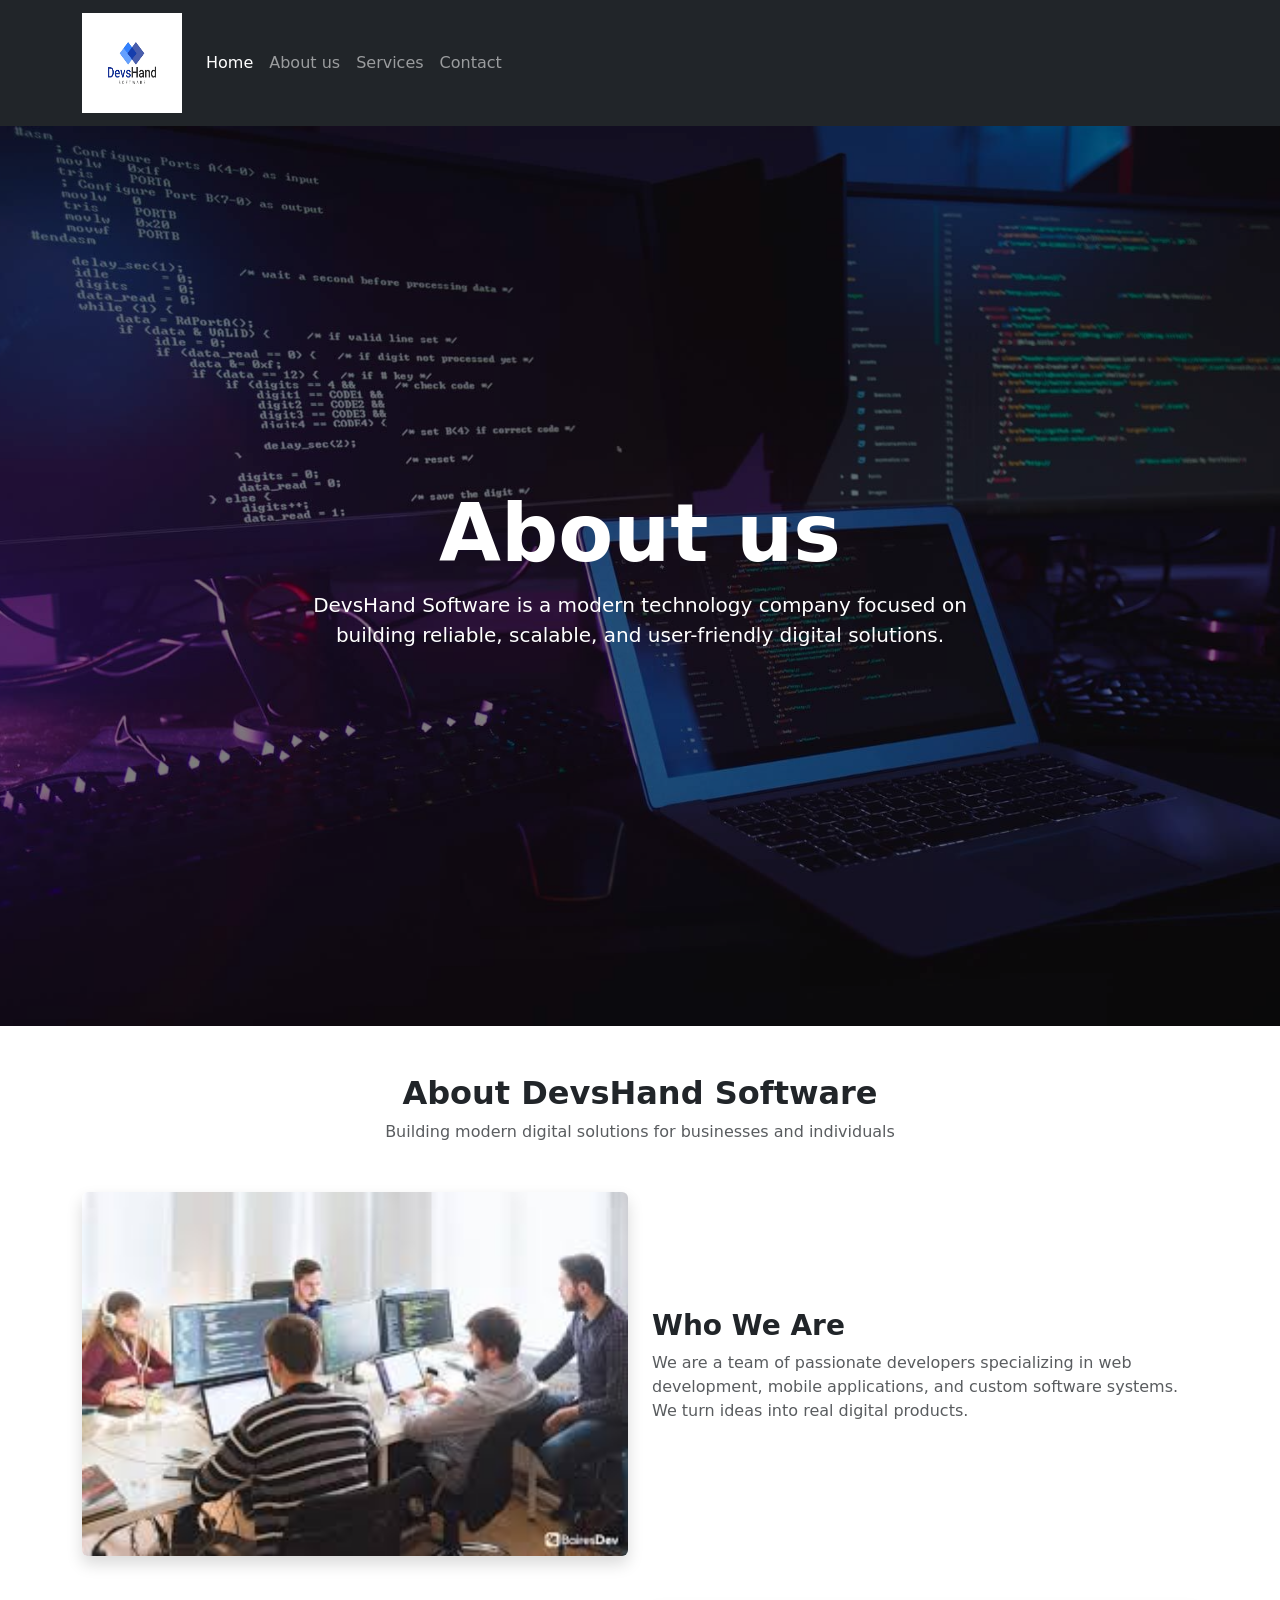
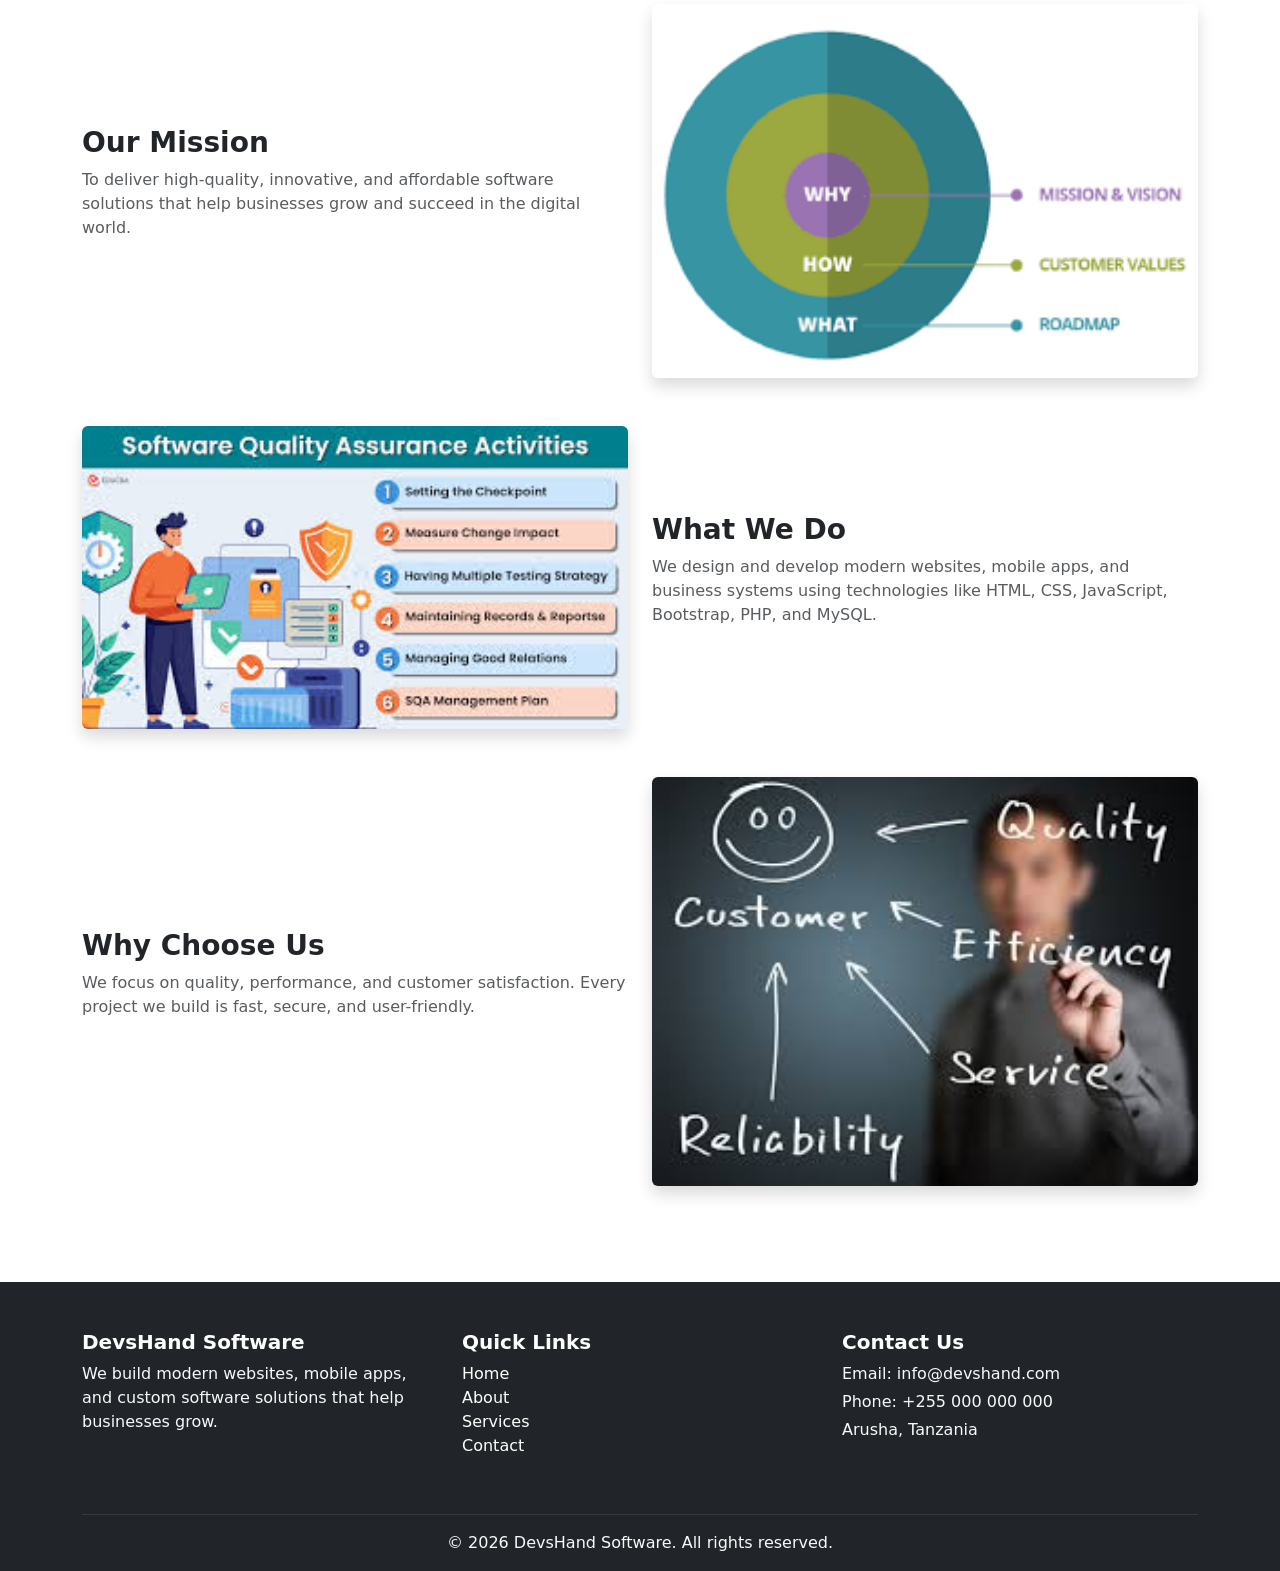
<file: about.html>
<!DOCTYPE html>
    <html lang="en">
    <head>
        <meta charset="UTF-8">
        <meta name="viewport" content="width=device-width, initial-scale=1.0">
        <title>Document</title>
        <link rel="stylesheet" href="bootstrap-5.3.8-dist/css/bootstrap.css">
        <link rel="stylesheet" href="style.css">
    </head>
    <body>
         <header>
            <nav class="navbar navbar-expand-lg navbar-dark bg-dark">
        
    
        <div class="container">
            <a class="navbar-brand" href="#">
        <img src="images/download.png" alt="Logo" width="100" height="100">
    </a>
    <button class="navbar-toggler" type="button" data-bs-toggle="collapse"
    data-bs-target="#navbarSupportedContent" aria-controls="navbarSupportedContent"
    aria-expanded="false" aria-label="Toggle navigation">
        <span class="navbar-toggler-icon"></span>
        </button>
        <div class="collapse navbar-collapse" id="navbarSupportedContent">
        <ul class="navbar-nav me-auto mb-2 mb-lg-0">
        <li class="nav-item">
            <a class="nav-link active" aria-current="page" href="home.html">Home</a>
        </li>
        <li class="nav-item">
            <a  class="nav-link" href="about.html">About us</a>
        </li>
        <li class="nav-item">
            <a class="nav-link"  href="services.html">Services</a>
        </li>
        <li class="nav-item">
            <a class="nav-link" href="contact.html">Contact</a>
        </li>
            </div>
            </nav>
            </header>
             <section class="hero">
        <div class="hero-content">
        <h1 class="display-1 fw-bold">About us</h1>
        <p class="lead">DevsHand Software is a modern technology company focused on 
            <br>building reliable, scalable, and user-friendly digital solutions.
    </p>
        </div>
       
</section>
<section>
   

    <section class="py-5">
  <div class="container">

    <div class="text-center mb-5">
      <h2 class="fw-bold">About DevsHand Software</h2>
      <p class="text-muted">Building modern digital solutions for businesses and individuals</p>
    </div>

    
    <div class="row align-items-center mb-5">
      
      <div class="col-md-6">
        <img src="images/image7.jfif" class="img-fluid rounded shadow" alt="Who We Are" width="600" height="300">
      </div>

      <div class="col-md-6">
        <h3 class="fw-bold">Who We Are</h3>
        <p class="text-muted">
          We are a team of passionate developers specializing in web development,
          mobile applications, and custom software systems. We turn ideas into real digital products.
        </p>
      </div>

    </div>

    
    <div class="row align-items-center mb-5 flex-md-row-reverse">

      <div class="col-md-6">
        <img src="images/image8.png" class="img-fluid rounded shadow" alt="Our Mission" width="600" height="300">
      </div>

      <div class="col-md-6">
        <h3 class="fw-bold">Our Mission</h3>
        <p class="text-muted">
          To deliver high-quality, innovative, and affordable software solutions
          that help businesses grow and succeed in the digital world.
        </p>
      </div>

    </div>


    <div class="row align-items-center mb-5">

      <div class="col-md-6">
        <img src="images/image9.jfif" class="img-fluid rounded shadow" alt="What We Do" width="600" height="300">
      </div>

      <div class="col-md-6">
        <h3 class="fw-bold">What We Do</h3>
        <p class="text-muted">
          We design and develop modern websites, mobile apps, and business systems
          using technologies like HTML, CSS, JavaScript, Bootstrap, PHP, and MySQL.
        </p>
      </div>

    </div>

    
    <div class="row align-items-center flex-md-row-reverse">

      <div class="col-md-6">
        <img src="images/image 10.jfif" class="img-fluid rounded shadow" alt="Why Choose Us" width="600" height="300">
      </div>

      <div class="col-md-6">
        <h3 class="fw-bold">Why Choose Us</h3>
        <p class="text-muted">
          We focus on quality, performance, and customer satisfaction.
          Every project we build is fast, secure, and user-friendly.
        </p>
      </div>

    </div>

  </div>

</section>
    <footer class="bg-dark text-white pt-5 pb-3 mt-5">
    <div class="container">
        <div class="row">

        
        <div class="col-md-4 mb-4">
            <h5 class="fw-bold">DevsHand Software</h5>
            <p class="text-light">
            We build modern websites, mobile apps, and custom software solutions that help businesses grow.
            </p>
        </div>

        
        <div class="col-md-4 mb-4">
            <h5 class="fw-bold">Quick Links</h5>
            <ul class="list-unstyled">
            <li><a href="home.html" class="text-white text-decoration-none">Home</a></li>
            <li><a href="about.html" class="text-white text-decoration-none">About</a></li>
            <li><a href="services.html" class="text-white text-decoration-none">Services</a></li>
            <li><a href="contact.html" class="text-white text-decoration-none">Contact</a></li>
            </ul>
        </div>

        
        <div class="col-md-4 mb-4">
            <h5 class="fw-bold">Contact Us</h5>
            <p class="text-light mb-1">Email: info@devshand.com</p>
            <p class="text-light mb-1">Phone: +255 000 000 000</p>
            <p class="text-light">Arusha, Tanzania</p>
        </div>

        </div>

        <hr class="border-secondary">

        
        <div class="text-center">
        <p class="mb-0 text-light">
            © 2026 DevsHand Software. All rights reserved.
        </p>
        </div>
    </div>
    </footer>
       
    <script src="bootstrap-5.3.8-dist/js/bootstrap.js"></script>
    </body>
    </html>
</file>
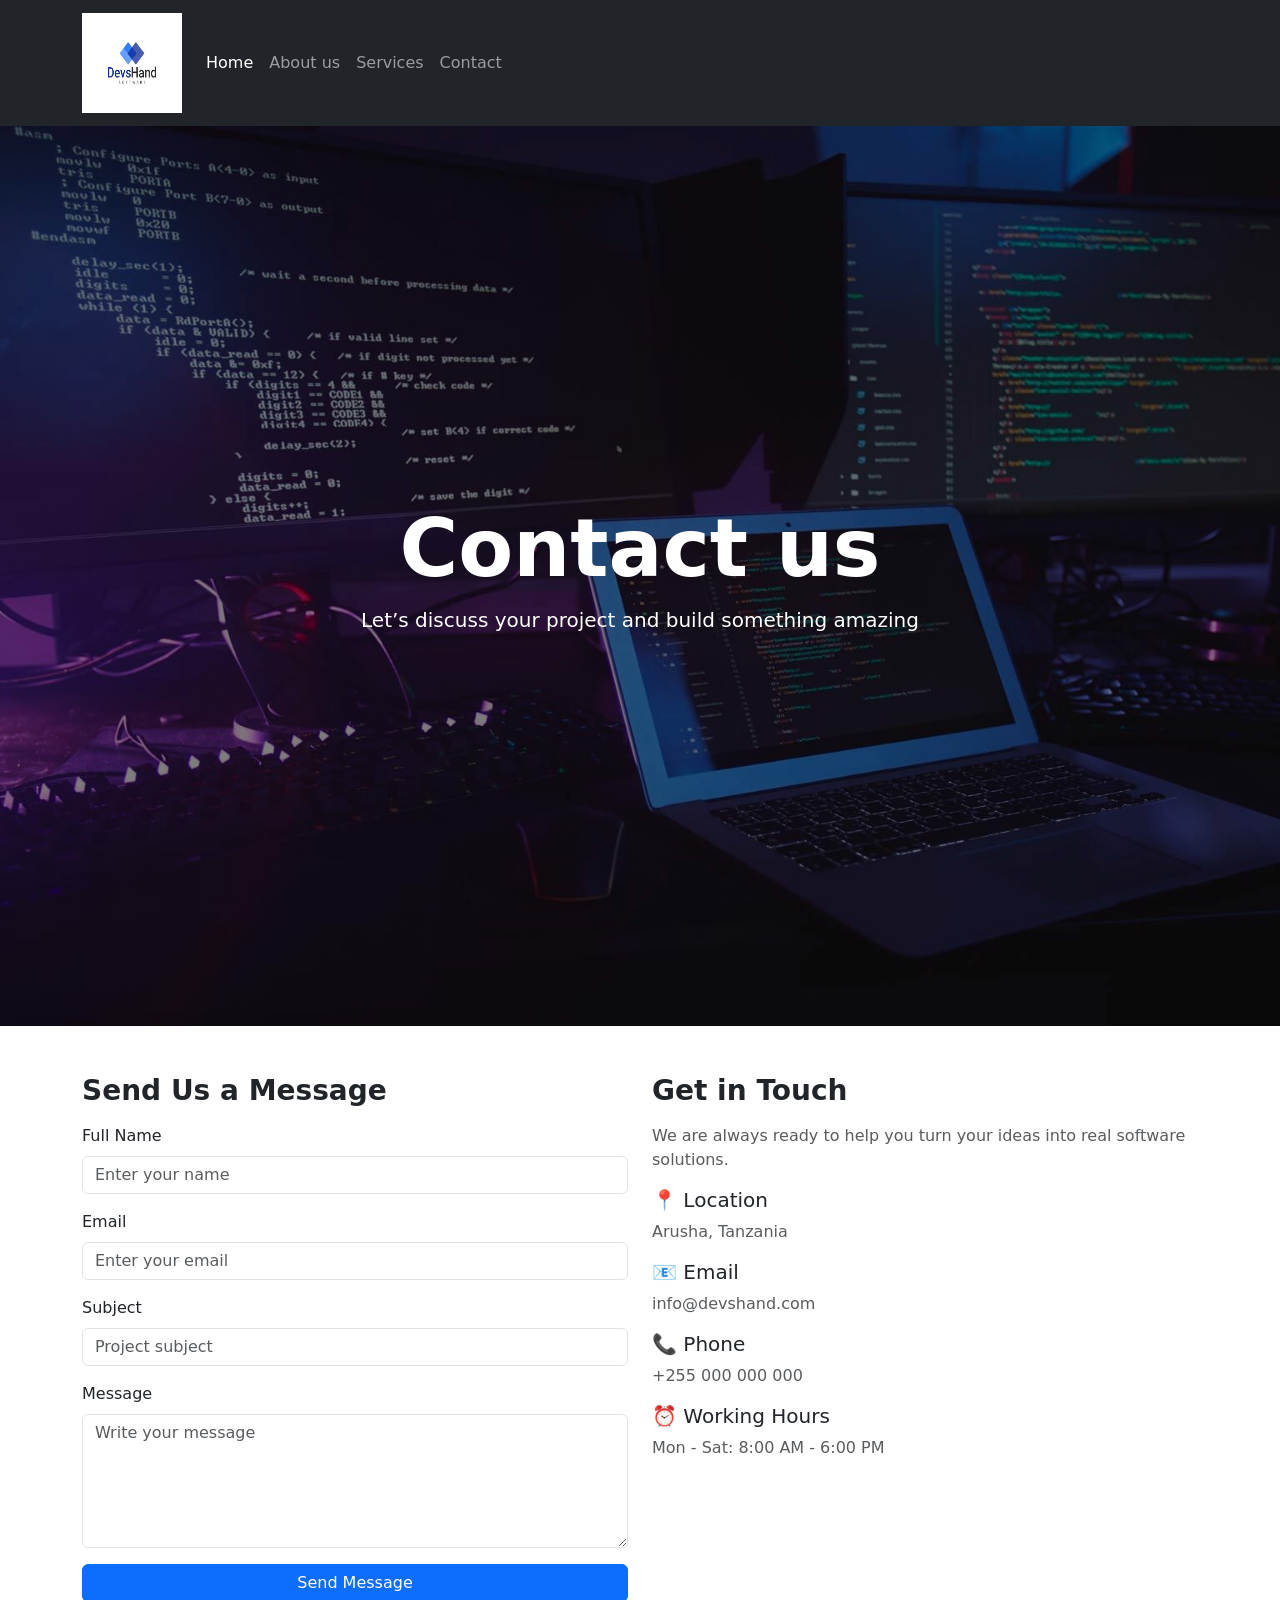
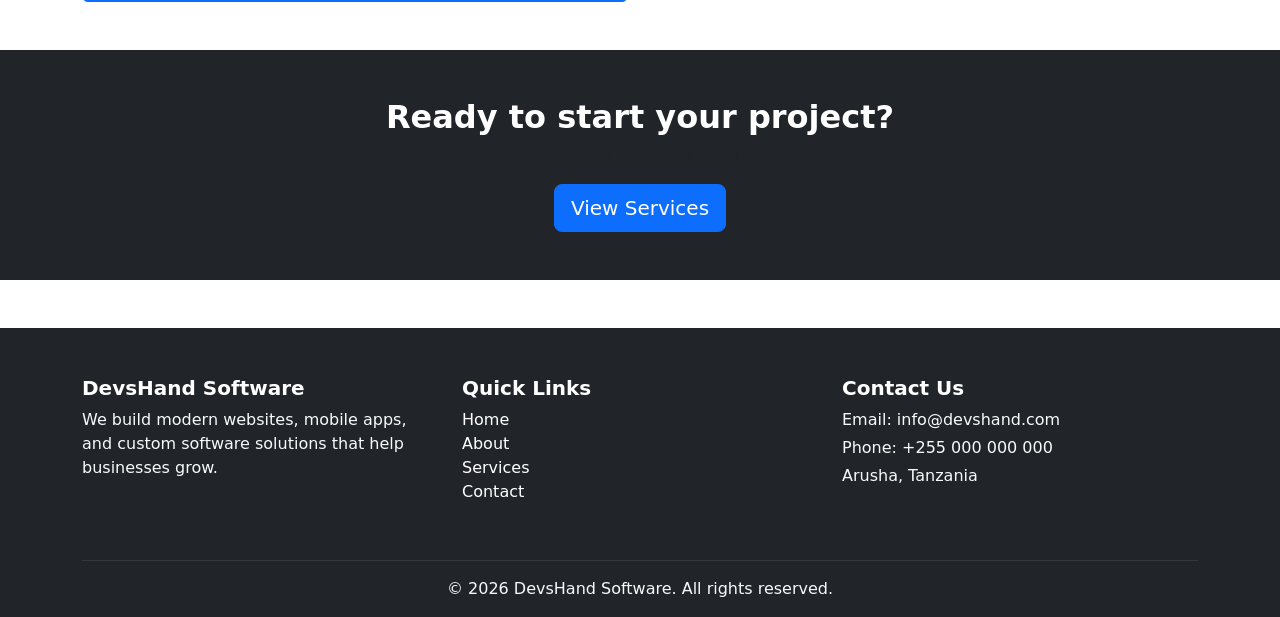
<file: contact.html>
<!DOCTYPE html>
<html lang="en">
<head>
    <meta charset="UTF-8">
    <meta name="viewport" content="width=device-width, initial-scale=1.0">
    <link rel="stylesheet" href="style.css">
    <link rel="stylesheet" href="bootstrap-5.3.8-dist/css/bootstrap.css">
    <title>Document</title>
</head>
<body>
    <header>
            <nav class="navbar navbar-expand-lg navbar-dark bg-dark">
        
    
        <div class="container">
            <a class="navbar-brand" href="#">
        <img src="images/download.png" alt="Logo" width="100" height="100">
    </a>
    <button class="navbar-toggler" type="button" data-bs-toggle="collapse"
    data-bs-target="#navbarSupportedContent" aria-controls="navbarSupportedContent"
    aria-expanded="false" aria-label="Toggle navigation">
        <span class="navbar-toggler-icon"></span>
        </button>
        <div class="collapse navbar-collapse" id="navbarSupportedContent">
        <ul class="navbar-nav me-auto mb-2 mb-lg-0">
        <li class="nav-item">
            <a class="nav-link active" aria-current="page" href="home.html">Home</a>
        </li>
        <li class="nav-item">
            <a  class="nav-link" href="about.html">About us</a>
        </li>
        <li class="nav-item">
            <a class="nav-link"  href="services.html">Services</a>
        </li>
        <li class="nav-item">
            <a class="nav-link" href="contact.html">Contact</a>
        </li>
            </div>
            </nav>
            </header>
           <section class="hero">
        <div class="hero-content">
        <h1 class="display-1 fw-bold">Contact us</h1>
        <p class="lead">Let’s discuss your project and build something amazing
    </p>
        </div>
</section>

<section class="py-5">
  <div class="container">
    <div class="row g-4">

      
      <div class="col-md-6">
        <h3 class="fw-bold mb-3">Send Us a Message</h3>

        <form>
          <div class="mb-3">
            <label class="form-label">Full Name</label>
            <input type="text" class="form-control" placeholder="Enter your name">
          </div>

          <div class="mb-3">
            <label class="form-label">Email</label>
            <input type="email" class="form-control" placeholder="Enter your email">
          </div>

          <div class="mb-3">
            <label class="form-label">Subject</label>
            <input type="text" class="form-control" placeholder="Project subject">
          </div>

          <div class="mb-3">
            <label class="form-label">Message</label>
            <textarea class="form-control" rows="5" placeholder="Write your message"></textarea>
          </div>

          <button type="submit" class="btn btn-primary w-100">
            Send Message
          </button>
        </form>
      </div>

      <div class="col-md-6">
        <h3 class="fw-bold mb-3">Get in Touch</h3>

        <p class="text-muted">
          We are always ready to help you turn your ideas into real software solutions.
        </p>

        <div class="mb-3">
          <h5>📍 Location</h5>
          <p class="text-muted">Arusha, Tanzania</p>
        </div>

        <div class="mb-3">
          <h5>📧 Email</h5>
          <p class="text-muted">info@devshand.com</p>
        </div>

        <div class="mb-3">
          <h5>📞 Phone</h5>
          <p class="text-muted">+255 000 000 000</p>
        </div>

        <div class="mb-3">
          <h5>⏰ Working Hours</h5>
          <p class="text-muted">Mon - Sat: 8:00 AM - 6:00 PM</p>
        </div>

      </div>

    </div>
  </div>
</section>


<section class="text-center py-5 bg-dark text-white">
  <div class="container">
    <h2 class="fw-bold">Ready to start your project?</h2>
    <p class="text-muted">We respond as fast as possible</p>
    <a href="services.html" class="btn btn-primary btn-lg">View Services</a>
  </div>
</section>

</body>
</html>
<footer class="bg-dark text-white pt-5 pb-3 mt-5">
    <div class="container">
        <div class="row">

        
        <div class="col-md-4 mb-4">
            <h5 class="fw-bold">DevsHand Software</h5>
            <p class="text-light">
            We build modern websites, mobile apps, and custom software solutions that help businesses grow.
            </p>
        </div>

        
        <div class="col-md-4 mb-4">
            <h5 class="fw-bold">Quick Links</h5>
            <ul class="list-unstyled">
            <li><a href="home.html" class="text-white text-decoration-none">Home</a></li>
            <li><a href="about.html" class="text-white text-decoration-none">About</a></li>
            <li><a href="services.html" class="text-white text-decoration-none">Services</a></li>
            <li><a href="contact.html" class="text-white text-decoration-none">Contact</a></li>
            </ul>
        </div>

        
        <div class="col-md-4 mb-4">
            <h5 class="fw-bold">Contact Us</h5>
            <p class="text-light mb-1">Email: info@devshand.com</p>
            <p class="text-light mb-1">Phone: +255 000 000 000</p>
            <p class="text-light">Arusha, Tanzania</p>
        </div>

        </div>

        <hr class="border-secondary">

        
        <div class="text-center">
        <p class="mb-0 text-light">
            © 2026 DevsHand Software. All rights reserved.
        </p>
        </div>
    </div>
    </footer>
    <script src="bootstrap-5.3.8-dist/js/bootstrap.js"></script>
</body>
</html>
</file>
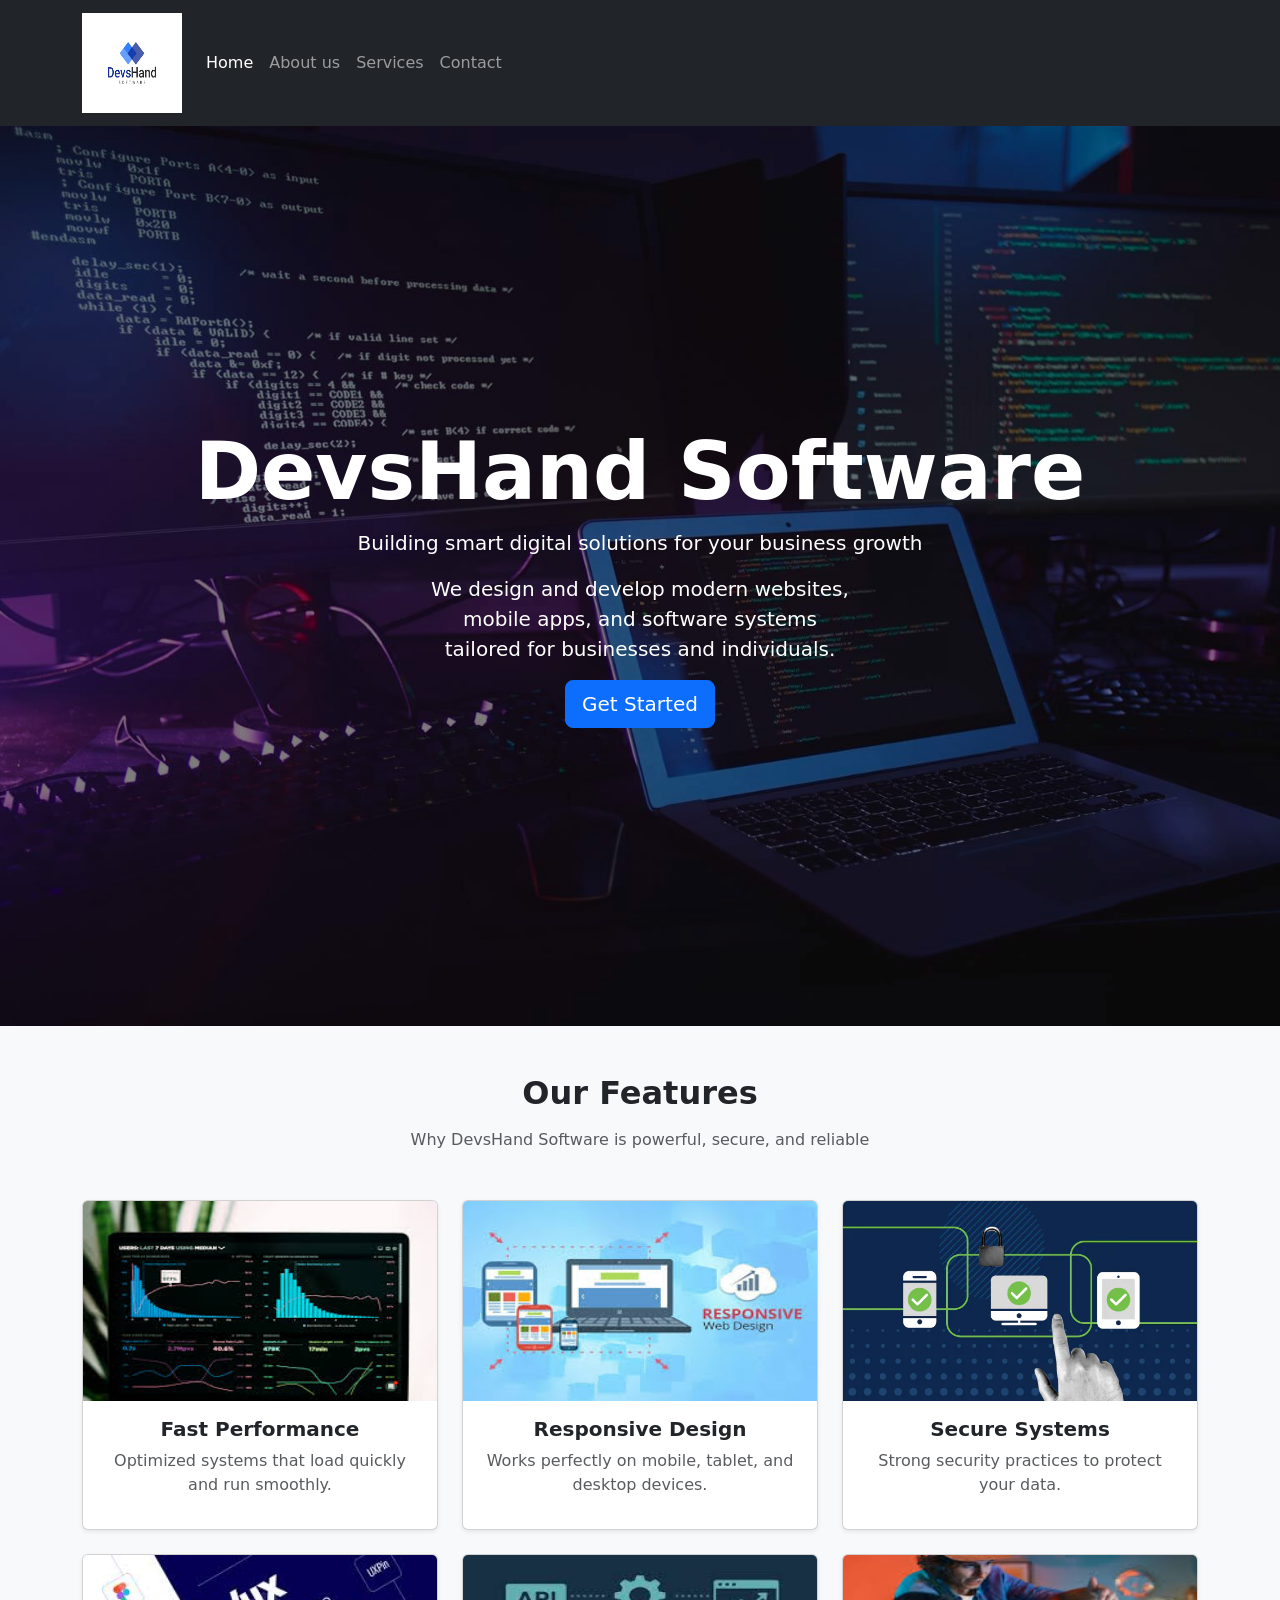
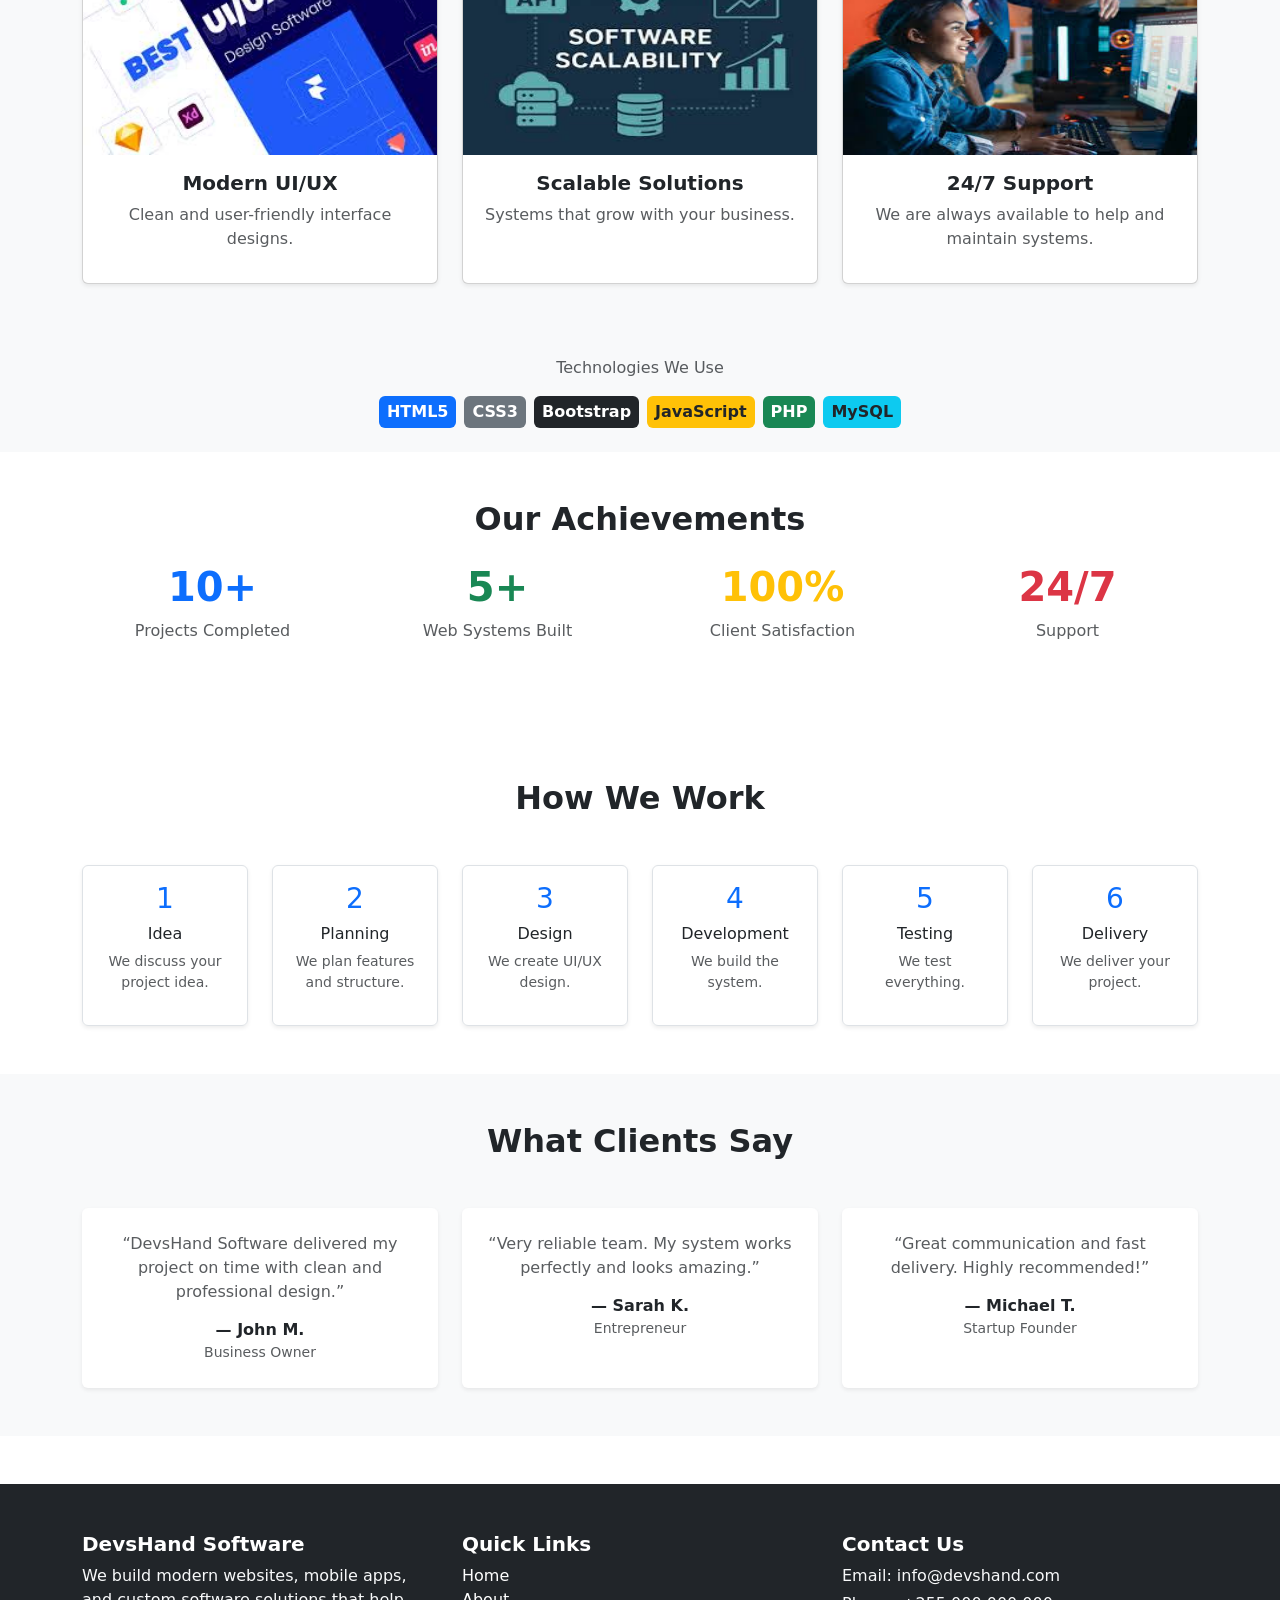
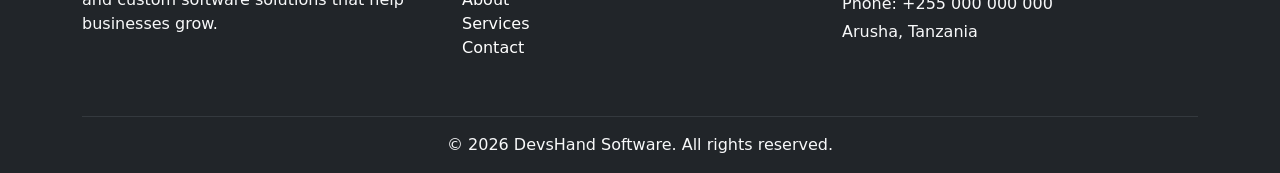
<file: home.html>
<!DOCTYPE html>
    <html lang="en">
    <head>
        <meta charset="UTF-8">
        <meta name="viewport" content="width=device-width, initial-scale=1.0">
        <title>Document</title>
        <link rel="stylesheet" href="bootstrap-5.3.8-dist/css/bootstrap.css">
        <link rel="stylesheet" href="style.css">
    </head>
    <body>
        <header>
            <nav class="navbar navbar-expand-lg navbar-dark bg-dark">
        
    
        <div class="container">
            <a class="navbar-brand" href="#">
        <img src="images/download.png" alt="Logo" width="100" height="100">
    </a>
    <button class="navbar-toggler" type="button" data-bs-toggle="collapse"
    data-bs-target="#navbarSupportedContent" aria-controls="navbarSupportedContent"
    aria-expanded="false" aria-label="Toggle navigation">
        <span class="navbar-toggler-icon"></span>
        </button>
        <div class="collapse navbar-collapse" id="navbarSupportedContent">
        <ul class="navbar-nav me-auto mb-2 mb-lg-0">
        <li class="nav-item">
            <a class="nav-link active" aria-current="page" href="home.html">Home</a>
        </li>
        <li class="nav-item">
            <a  class="nav-link" href="About.html">About us</a>
        </li>
        <li class="nav-item">
            <a class="nav-link"  href="services.html">Services</a>
        </li>
        <li class="nav-item">
            <a class="nav-link" href="contact.html">Contact</a>
        </li>
            </div>
            </nav>
            </header>
            <section class="hero">
        <div class="hero-content">
        <h1 class="display-1 fw-bold">DevsHand Software</h1>
        <p class="lead">Building smart digital solutions for your business growth</p>
        <p class="lead">We design and develop modern websites,<br> mobile apps, 
            and software systems <br>tailored for businesses and individuals.</p>

        <a href="#" class="btn btn-primary btn-lg">Get Started</a>
        
        </div>
    </section>
    <section class="py-5 bg-light">
    <div class="container text-center">

        <h2 class="fw-bold mb-3">Our Features</h2>
        <p class="text-muted mb-5">
        Why DevsHand Software is powerful, secure, and reliable
        </p>

        <div class="row g-4">

        
        <div class="col-md-4">
            <div class="card shadow-sm h-100">
            <img src="images/image1.jfif" class="card-img-top" alt="Fast Performance" width="320px" height="200px">
            <div class="card-body">
                <h5 class="fw-bold">Fast Performance</h5>
                <p class="text-muted">Optimized systems that load quickly and run smoothly.</p>
            </div>
            </div>
        </div>

        
        <div class="col-md-4">
            <div class="card shadow-sm h-100">
            <img src="images/image2.jfif" class="card-img-top" alt="Responsive Design" width="320px" height="200px">
            <div class="card-body">
                <h5 class="fw-bold">Responsive Design</h5>
                <p class="text-muted">Works perfectly on mobile, tablet, and desktop devices.</p>
            </div>
            </div>
        </div>

        
        <div class="col-md-4">
            <div class="card shadow-sm h-100">
            <img src="images/image3.webp" class="card-img-top" alt="Secure Systems" width="320px" height="200px">
            <div class="card-body">
                <h5 class="fw-bold">Secure Systems</h5>
                <p class="text-muted">Strong security practices to protect your data.</p>
            </div>
            </div>
        </div>

        
        <div class="col-md-4">
            <div class="card shadow-sm h-100">
            <img src="images/image4.jfif" class="card-img-top" alt="Modern UI/UX" width="320px" height="200px">
            <div class="card-body">
                <h5 class="fw-bold">Modern UI/UX</h5>
                <p class="text-muted">Clean and user-friendly interface designs.</p>
            </div>
            </div>
        </div>

        
        <div class="col-md-4">
            <div class="card shadow-sm h-100">
            <img src="images/image5.jfif" class="card-img-top" alt="Scalable Solutions"width="320px" height="200px">
            <div class="card-body">
                <h5 class="fw-bold">Scalable Solutions</h5>
                <p class="text-muted">Systems that grow with your business.</p>
            </div>
            </div>
        </div>

        
        <div class="col-md-4">
            <div class="card shadow-sm h-100">
            <img src="images/image6.jfif" class="card-img-top" alt="24/7 Support" width="320px" height="200px">
            <div class="card-body">
                <h5 class="fw-bold">24/7 Support</h5>
                <p class="text-muted">We are always available to help and maintain systems.</p>
            </div>
            </div>
        </div>

        </div>

    </div>
    </section>
    <section class="py-4 bg-light text-center">
    <div class="container">

        <p class="text-muted mb-3">Technologies We Use</p>

        <div class="d-flex flex-wrap justify-content-center gap-2">

        <span class="badge bg-primary fs-6 p-2">HTML5</span>
        <span class="badge bg-secondary fs-6 p-2">CSS3</span>
        <span class="badge bg-dark fs-6 p-2">Bootstrap</span>
        <span class="badge bg-warning text-dark fs-6 p-2">JavaScript</span>
        <span class="badge bg-success fs-6 p-2">PHP</span>
        <span class="badge bg-info text-dark fs-6 p-2">MySQL</span>

        </div>

    </div>
    </section>
    <section class="py-5 text-center">
    <div class="container">
        
        <h2 class="mb-4 fw-bold">Our Achievements</h2>

        <div class="row">

        <div class="col-md-3 col-6 mb-4">
            <h1 class="fw-bold text-primary">10+</h1>
            <p class="text-muted">Projects Completed</p>
        </div>

        <div class="col-md-3 col-6 mb-4">
            <h1 class="fw-bold text-success">5+</h1>
            <p class="text-muted">Web Systems Built</p>
        </div>

        <div class="col-md-3 col-6 mb-4">
            <h1 class="fw-bold text-warning">100%</h1>
            <p class="text-muted">Client Satisfaction</p>
        </div>

        <div class="col-md-3 col-6 mb-4">
            <h1 class="fw-bold text-danger">24/7</h1>
            <p class="text-muted">Support</p>
        </div>

        </div>

    </div>
    </section>
    <section class="py-5">
    <div class="container text-center">

        <h2 class="fw-bold mb-5">How We Work</h2>

        <div class="row g-4">

        <div class="col-md-2 col-6">
            <div class="p-3 border rounded shadow-sm h-100">
            <h3 class="text-primary">1</h3>
            <h6>Idea</h6>
            <p class="text-muted small">We discuss your project idea.</p>
            </div>
        </div>

        <div class="col-md-2 col-6">
            <div class="p-3 border rounded shadow-sm h-100">
            <h3 class="text-primary">2</h3>
            <h6>Planning</h6>
            <p class="text-muted small">We plan features and structure.</p>
            </div>
        </div>

        <div class="col-md-2 col-6">
            <div class="p-3 border rounded shadow-sm h-100">
            <h3 class="text-primary">3</h3>
            <h6>Design</h6>
            <p class="text-muted small">We create UI/UX design.</p>
            </div>
        </div>

        <div class="col-md-2 col-6">
            <div class="p-3 border rounded shadow-sm h-100">
            <h3 class="text-primary">4</h3>
            <h6>Development</h6>
            <p class="text-muted small">We build the system.</p>
            </div>
        </div>

        <div class="col-md-2 col-6">
            <div class="p-3 border rounded shadow-sm h-100">
            <h3 class="text-primary">5</h3>
            <h6>Testing</h6>
            <p class="text-muted small">We test everything.</p>
            </div>
        </div>

        <div class="col-md-2 col-6">
            <div class="p-3 border rounded shadow-sm h-100">
            <h3 class="text-primary">6</h3>
            <h6>Delivery</h6>
            <p class="text-muted small">We deliver your project.</p>
            </div>
        </div>

        </div>

    </div>
    </section>
    <section class="py-5 bg-light">
    <div class="container text-center">

        <h2 class="fw-bold mb-5">What Clients Say</h2>

        <div class="row g-4">

        
        <div class="col-md-4">
            <div class="p-4 bg-white shadow-sm rounded h-100">
            <p class="text-muted">
                “DevsHand Software delivered my project on time with clean and professional design.”
            </p>
            <h6 class="fw-bold mb-0">— John M.</h6>
            <small class="text-muted">Business Owner</small>
            </div>
        </div>

        
        <div class="col-md-4">
            <div class="p-4 bg-white shadow-sm rounded h-100">
            <p class="text-muted">
                “Very reliable team. My system works perfectly and looks amazing.”
            </p>
            <h6 class="fw-bold mb-0">— Sarah K.</h6>
            <small class="text-muted">Entrepreneur</small>
            </div>
        </div>

        
        <div class="col-md-4">
            <div class="p-4 bg-white shadow-sm rounded h-100">
            <p class="text-muted">
                “Great communication and fast delivery. Highly recommended!”
            </p>
            <h6 class="fw-bold mb-0">— Michael T.</h6>
            <small class="text-muted">Startup Founder</small>
            </div>
        </div>

        </div>

    </div>
    </section>
    <footer class="bg-dark text-white pt-5 pb-3 mt-5">
    <div class="container">
        <div class="row">

        
        <div class="col-md-4 mb-4">
            <h5 class="fw-bold">DevsHand Software</h5>
            <p class="text-light">
            We build modern websites, mobile apps, and custom software solutions that help businesses grow.
            </p>
        </div>

        
        <div class="col-md-4 mb-4">
            <h5 class="fw-bold">Quick Links</h5>
            <ul class="list-unstyled">
            <li><a href="home.html" class="text-white text-decoration-none">Home</a></li>
            <li><a href="about.html" class="text-white text-decoration-none">About</a></li>
            <li><a href="services.html" class="text-white text-decoration-none">Services</a></li>
            <li><a href="contact.html" class="text-white text-decoration-none">Contact</a></li>
            </ul>
        </div>

        
        <div class="col-md-4 mb-4">
            <h5 class="fw-bold">Contact Us</h5>
            <p class="text-light mb-1">Email: info@devshand.com</p>
            <p class="text-light mb-1">Phone: +255 000 000 000</p>
            <p class="text-light">Arusha, Tanzania</p>
        </div>

        </div>

        <hr class="border-secondary">

        
        <div class="text-center">
        <p class="mb-0 text-light">
            © 2026 DevsHand Software. All rights reserved.
        </p>
        </div>
    </div>
    </footer>
            <script src="bootstrap-5.3.8-dist/js/bootstrap.js"></script>
    

    </body>
    </html>
</file>
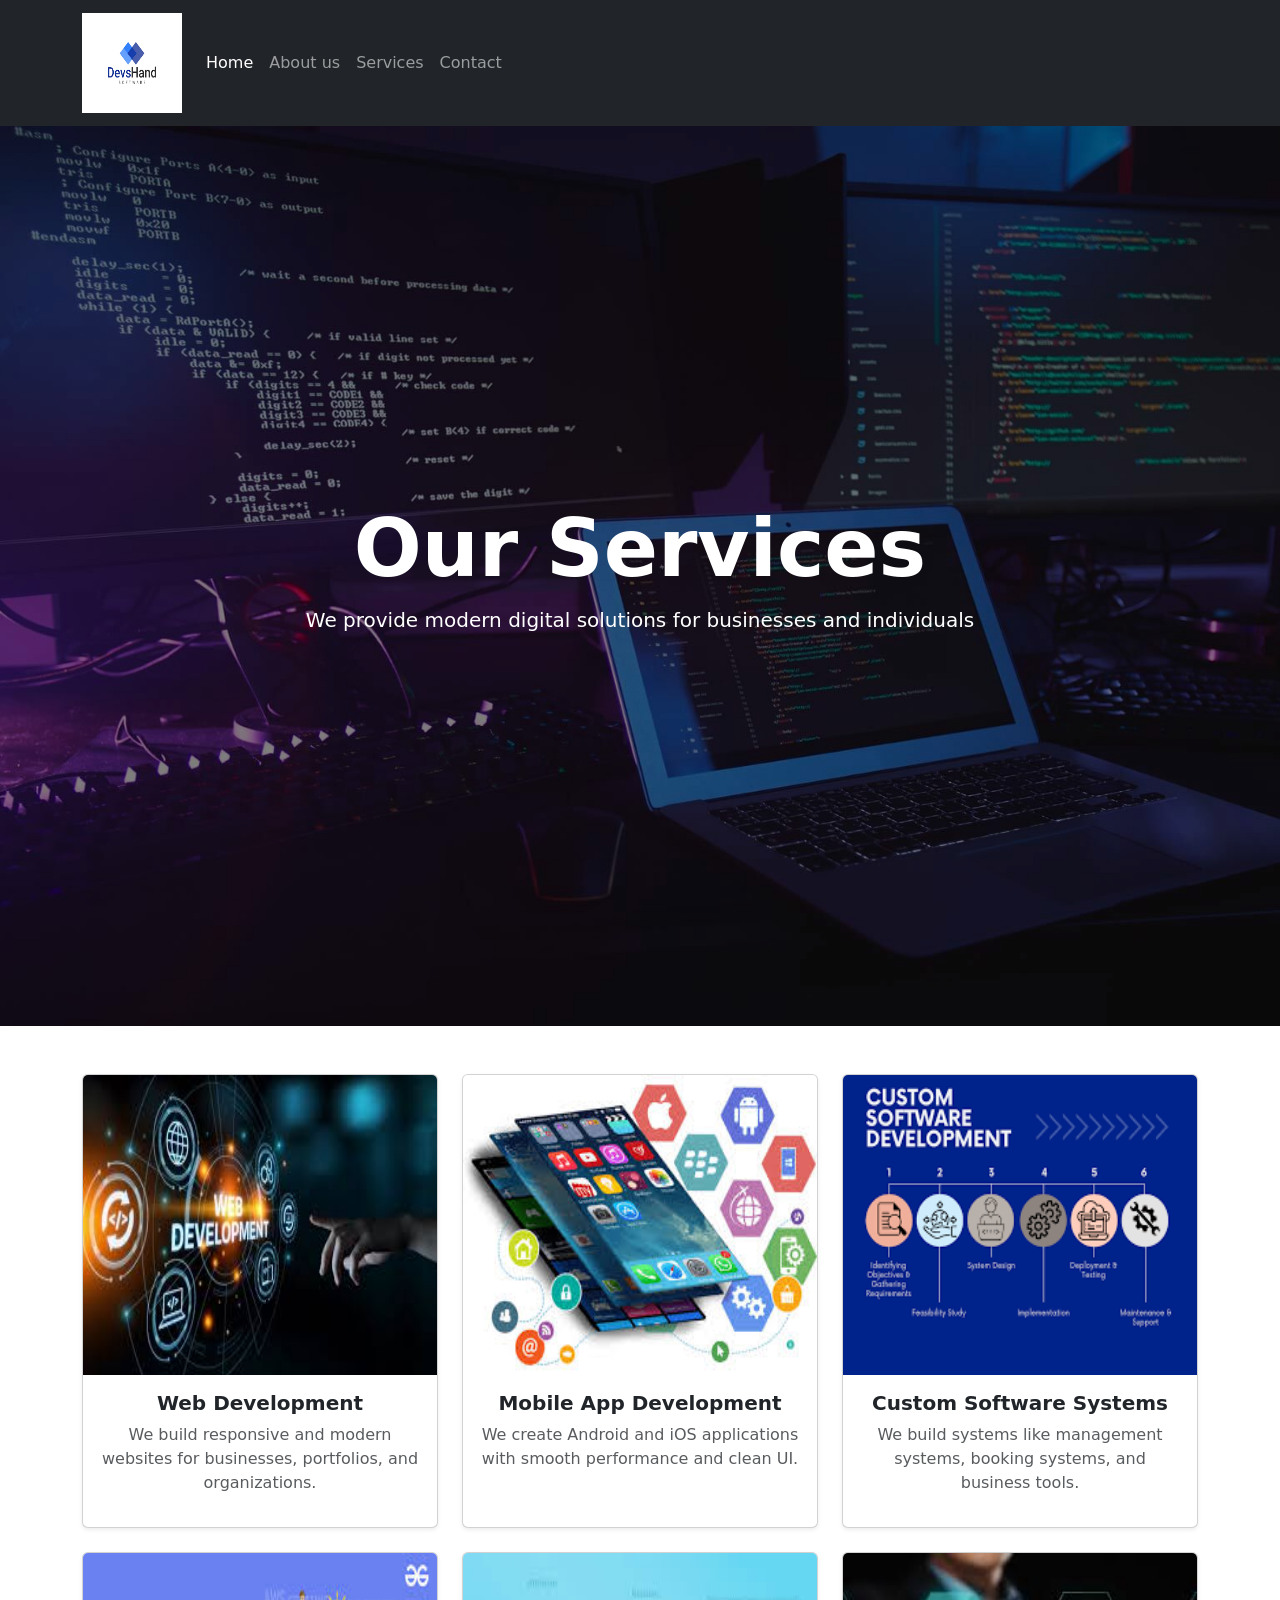
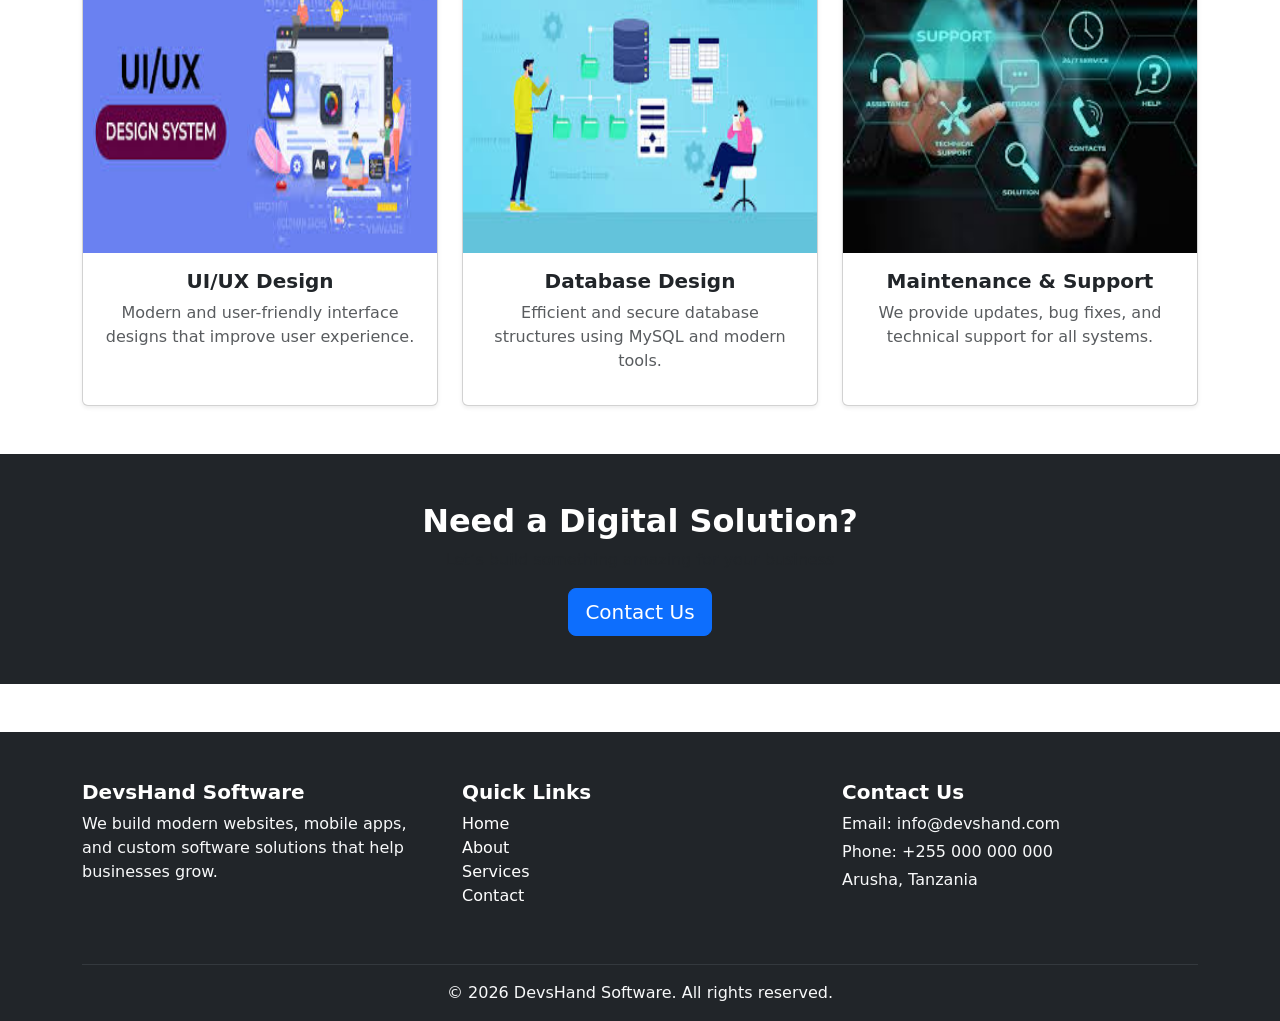
<file: services.html>
<!DOCTYPE html>
<html lang="en">
<head>
    <meta charset="UTF-8">
    <meta name="viewport" content="width=device-width, initial-scale=1.0">
    <link rel="stylesheet" href="style.css">
    <link rel="stylesheet" href="bootstrap-5.3.8-dist/css/bootstrap.css">
    <title>Document</title>
</head>
<body>
    <header>
            <nav class="navbar navbar-expand-lg navbar-dark bg-dark">
        
    
        <div class="container">
            <a class="navbar-brand" href="#">
        <img src="images/download.png" alt="Logo" width="100" height="100">
    </a>
    <button class="navbar-toggler" type="button" data-bs-toggle="collapse"
    data-bs-target="#navbarSupportedContent" aria-controls="navbarSupportedContent"
    aria-expanded="false" aria-label="Toggle navigation">
        <span class="navbar-toggler-icon"></span>
        </button>
        <div class="collapse navbar-collapse" id="navbarSupportedContent">
        <ul class="navbar-nav me-auto mb-2 mb-lg-0">
        <li class="nav-item">
            <a class="nav-link active" aria-current="page" href="home.html">Home</a>
        </li>
        <li class="nav-item">
            <a  class="nav-link" href="about.html">About us</a>
        </li>
        <li class="nav-item">
            <a class="nav-link"  href="services.html">Services</a>
        </li>
        <li class="nav-item">
            <a class="nav-link" href="contact.html">Contact</a>
        </li>
            </div>
            </nav>
            </header>
           <section class="hero">
        <div class="hero-content">
        <h1 class="display-1 fw-bold">Our Services</h1>
        <p class="lead">We provide modern digital solutions for businesses and individuals
    </p>
        </div>
        </section>
<section class="py-5">
  <div class="container">

    <div class="row g-4">

    
      <div class="col-md-4">
        <div class="card shadow-sm h-100 text-center">
          <img src="images/pic1.jfif" class="card-img-top" alt="Web Development" width="400 px" height="300px">
          <div class="card-body">
            <h5 class="fw-bold">Web Development</h5>
            <p class="text-muted">
              We build responsive and modern websites for businesses, portfolios, and organizations.
            </p>
          </div>
        </div>
      </div>

    
      <div class="col-md-4">
        <div class="card shadow-sm h-100 text-center">
          <img src="images/pic2.jfif" class="card-img-top" alt="Mobile Apps" width="400 px" height="300px">
          <div class="card-body">
            <h5 class="fw-bold">Mobile App Development</h5>
            <p class="text-muted">
              We create Android and iOS applications with smooth performance and clean UI.
            </p>
          </div>
        </div>
      </div>

    
      <div class="col-md-4">
        <div class="card shadow-sm h-100 text-center">
          <img src="images/pic3.png" class="card-img-top" alt="Software Systems" width="400 px" height="300px">
          <div class="card-body">
            <h5 class="fw-bold">Custom Software Systems</h5>
            <p class="text-muted">
              We build systems like management systems, booking systems, and business tools.
            </p>
          </div>
        </div>
      </div>


      <div class="col-md-4">
        <div class="card shadow-sm h-100 text-center">
          <img src="images/pic4.jfif" class="card-img-top" alt="UI UX Design" width="400 px" height="300px">
          <div class="card-body">
            <h5 class="fw-bold">UI/UX Design</h5>
            <p class="text-muted">
              Modern and user-friendly interface designs that improve user experience.
            </p>
          </div>
        </div>
      </div>

    
      <div class="col-md-4">
        <div class="card shadow-sm h-100 text-center">
          <img src="images/pic5.jfif" class="card-img-top" alt="Database Design" width="400 px" height="300px">
          <div class="card-body">
            <h5 class="fw-bold">Database Design</h5>
            <p class="text-muted">
              Efficient and secure database structures using MySQL and modern tools.
            </p>
          </div>
        </div>
      </div>

      
      <div class="col-md-4">
        <div class="card shadow-sm h-100 text-center">
          <img src="images/pic6.jfif" class="card-img-top" alt="Support" width="400 px" height="300px">
          <div class="card-body">
            <h5 class="fw-bold">Maintenance & Support</h5>
            <p class="text-muted">
              We provide updates, bug fixes, and technical support for all systems.
            </p>
          </div>
        </div>
      </div>

    </div>

  </div>
</section>


<section class="text-center py-5 bg-dark text-white">
  <div class="container">
    <h2 class="fw-bold">Need a Digital Solution?</h2>
    <p class="text-muted">Let’s build something amazing for your business</p>
    <a href="contact.html" class="btn btn-primary btn-lg">Contact Us</a>
  </div>
</section>
<footer class="bg-dark text-white pt-5 pb-3 mt-5">
    <div class="container">
        <div class="row">

        
        <div class="col-md-4 mb-4">
            <h5 class="fw-bold">DevsHand Software</h5>
            <p class="text-light">
            We build modern websites, mobile apps, and custom software solutions that help businesses grow.
            </p>
        </div>

        
        <div class="col-md-4 mb-4">
            <h5 class="fw-bold">Quick Links</h5>
            <ul class="list-unstyled">
            <li><a href="home.html" class="text-white text-decoration-none">Home</a></li>
            <li><a href="about.html" class="text-white text-decoration-none">About</a></li>
            <li><a href="services.html" class="text-white text-decoration-none">Services</a></li>
            <li><a href="contact.html" class="text-white text-decoration-none">Contact</a></li>
            </ul>
        </div>

        
        <div class="col-md-4 mb-4">
            <h5 class="fw-bold">Contact Us</h5>
            <p class="text-light mb-1">Email: info@devshand.com</p>
            <p class="text-light mb-1">Phone: +255 000 000 000</p>
            <p class="text-light">Arusha, Tanzania</p>
        </div>

        </div>

        <hr class="border-secondary">

        
        <div class="text-center">
        <p class="mb-0 text-light">
            © 2026 DevsHand Software. All rights reserved.
        </p>
        </div>
    </div>
    </footer>
    <script src="bootstrap-5.3.8-dist/js/bootstrap.js"></script>
</body>
</html>
</file>
<file: style.css>
.hero {
      height: 100vh; 
      background-image: url('images/software-development-company.jpg'); 
      background-size: cover;
      background-position: center;
      background-repeat: no-repeat;

      display: flex;
      align-items: center;
      justify-content: center;

      color: white;
      text-align: center;
      position: relative;
    }

    
    .hero::before {
      content: "";
      position: absolute;
      top: 0;
      left: 0;
      right: 0;
      bottom: 0;
      background: rgba(0,0,0,0.5);
    }

    .hero-content {
      position: relative;
      z-index: 1;
    }
</file>
